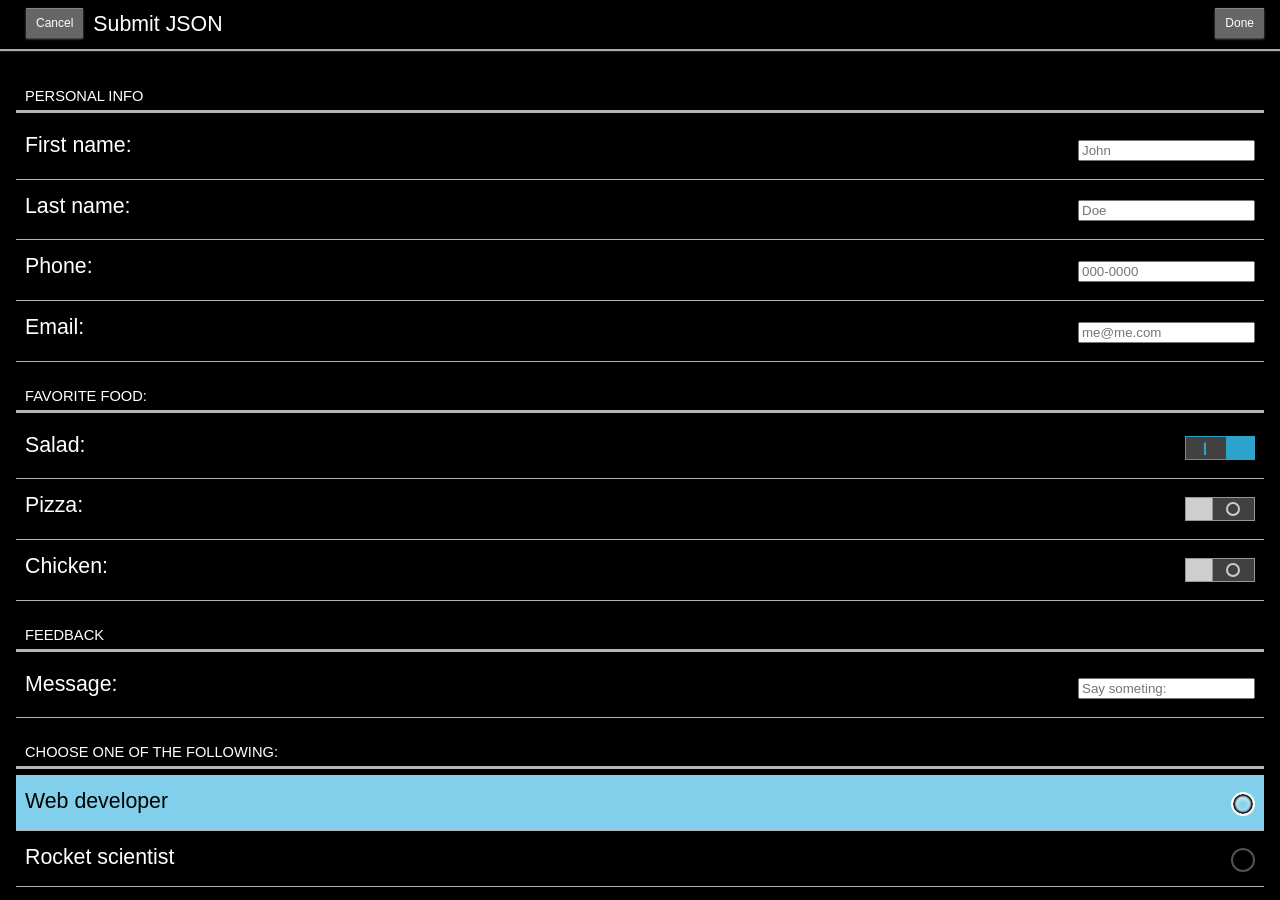
<file: resources/android.html>
<!DOCTYPE html>
<html lang='en'>
<head>
  <meta charset='utf-8'>
  <meta name='viewport' content='initial-scale=1.0, maximum-scale=1.0, user-scalable=no'>
  <meta name='apple-mobile-web-app-capable' content='yes'>
  <meta name='msapplication-tap-highlight' content='no'>
  <title>Form To JSON Submission</title>
  <link rel='stylesheet' href='chui/chui.android-3.0.css'>
  <script src='chui/chocolatechip-3.0.js'></script>
  <script src='chui/chui-3.0.js'></script>
   <style>

      form li > label {
        display: block;
        -webkit-box-sizing: border-box;
        width: 110px !important;
        text-align: right;
        font-weight: bold;
        padding-right: 10px;
        font-size: 14px;
        line-height: 22px;
        color: #586B96;
      }
    form li > h3 {
      width: auto;
    }
      form li > label > span.warning {
        color: red;
      }
      form button[type=submit] {
        display: none;
      }

   </style>
   <script>
      function submitForm() {
         var formData = $.form2JSON('#userForm');
         var data = JSON.stringify(formData);
          window.location = 'form-target.html?' + data;
      }
      $(function() {
        $('.button.done').on('click', function() {
            $('#userForm')[0].submit();
        });
        $('#selectList').UISelectList({ selected: 0, name:'user.job' });     
      });
   </script>
</head>
<body>
  <nav>
    <a class='button cancel'>Cancel</a>
    <h1>Submit JSON</h1>
    <a class='button done'>Done</a>
  </nav>
  <article class='current'>
    <section>
      <form id='userForm' action='javascript:submitForm()'>
        <h2>Personal Info</h2>
        <ul class='list'>
          <li class='comp'>
            <div>
              <h3>First name:</h3>
            </div>
            <aside>
              <input type='text' name='user.name.first' placeholder='John'>
             </aside>
           </li>
           <li class='comp'>
            <div>
                <h3>Last name:</h3>
            </div>
            <aside>
              <input type='text' name='user.name.last' placeholder='Doe'>
            </aside>
           </li>
           <li class='comp'>
            <div>
              <h3>Phone:</h3>
            </div>
            <aside>
              <input type='text' name='user.phone' placeholder='000-0000'>
            </aside>
           </li>
           <li class='comp'>
            <div>
              <h3>Email:</h3>
            </div>
            <aside>
              <input type='text' name='user.email' placeholder='me@me.com'>
            </aside>
           </li>
        </ul>
        <h2>Favorite Food:</h2>
        <ul class='list'>
          <li class='comp'>
            <div>
              <h3>Salad:</h3>
            </div>
            <aside>
              <span class='switch on' id='sleepSwitch'>
                <input type='checkbox' name='user.favoriteFood[]' value='salad'>
              </span>
            </aside>
          </li>
          <li class='comp'>
            <div>
              <h3>Pizza:</h3>
            </div>
            <aside>
              <span class='switch' id='vacationSwitch'>
                <input type='checkbox' name='user.favoriteFood[]' value='pizza'>
              </span>
            </aside>
          </li>
          <li class='comp'>
            <div>
              <h3>Chicken:</h3>
            </div>
            <aside>
              <span class='switch' id='breakfastSwtich'>
                <input type='checkbox' name='user.favoriteFood[]' value='chicken'>
              </span>
            </aside>
          </li>
        </ul>
        <h2>Feedback</h2>
        <ul class='list'>
          <li class='comp'>
            <div>
              <h3>Message:</h3>
            </div>
            <aside>
                <input type='text' name='user.message' placeholder='Say someting:'>
            </aside>
          </li>
        </ul>
        <h2>Choose one of the following:</h2>
        <ul class='list' id='selectList'> 
          <li>
            <h3>Web developer</h3> 
            <input type='radio' name='user.job' value='Web developer'>
          </li>
          <li>
            <h3>Rocket scientist</h3> 
            <input type='radio' name='user.job' value='Rocket scientist'>
          </li>
          <li>
            <h3>Cook</h3> 
            <input type='radio' name='user.job' value='Cook'>
          </li>
          <li>
            <h3>Banker</h3> 
            <input type='radio' name='user.job' value='Banker'>
          </li>
          <li>
            <h3>Janitor</h3> 
            <input type='radio' name='user.job' value='Janitor'>
          </li>
        </ul>
      </form>
    </section>
  </article>
</body>
</html>
</file>
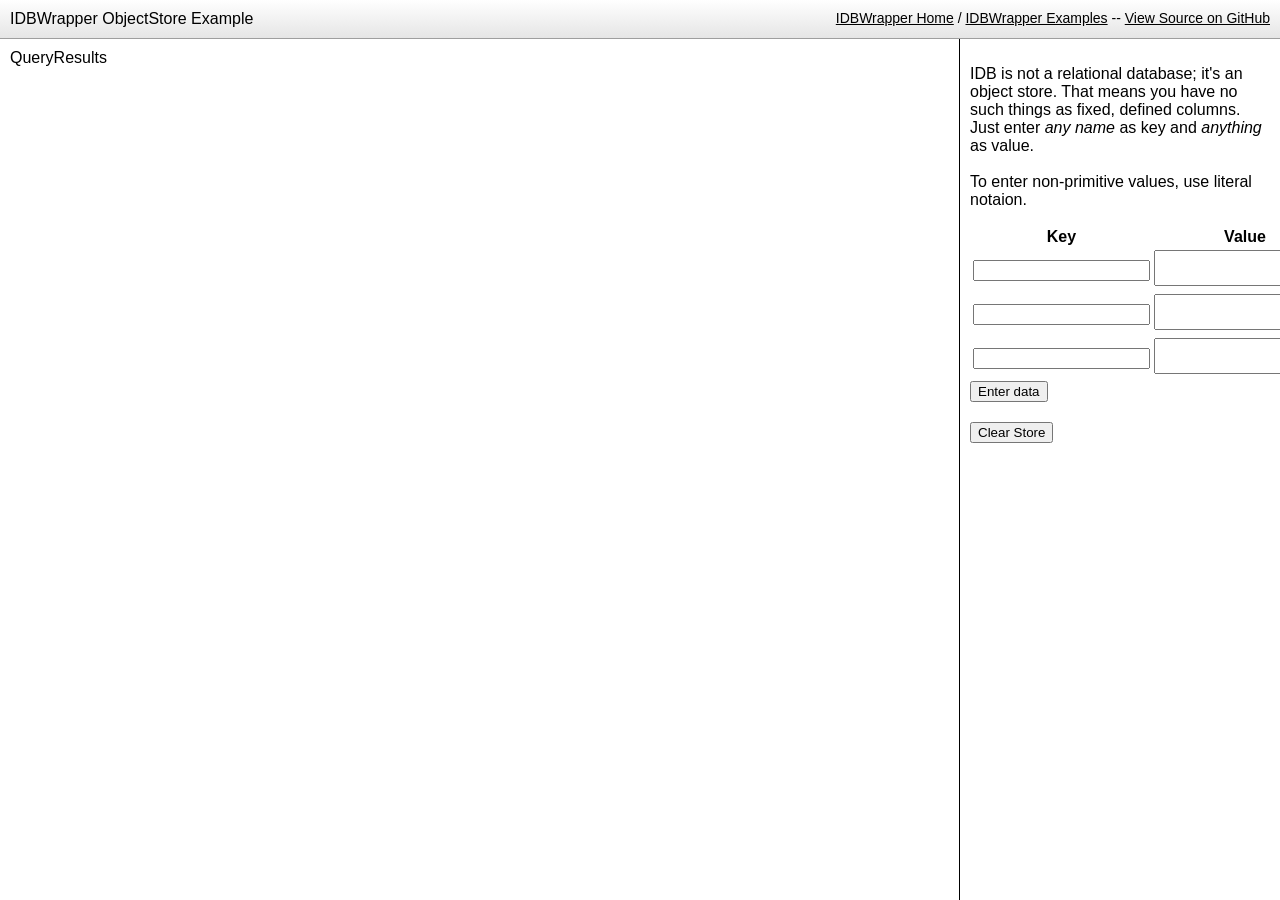
<file: resources/test.html>
<!DOCTYPE html>
<html>
<head>
  <meta charset="utf-8">
  <title>IDBWrapper ObjectStore Example</title>
  <link rel="stylesheet" type="text/css" href="css/style.css">
  <!-- // <script type="text/javascript" src="js/require.js"></script> -->
</head>
<body class="vbox">
<div id="head">IDBWrapper ObjectStore Example
  <span class="sourceLink">
    <a href="../../">IDBWrapper Home</a> /
    <a href="../">IDBWrapper Examples</a>
    -- <a href="https://github.com/jensarps/IDBWrapper/tree/master/example/objectstore" target="_blank">View Source on GitHub</a>
  </span>
</div>
<div class="hbox flex">
  <div class="vbox flex container" id="results-container">
    QueryResults
  </div>
  <div class="vbox container" id="interaction-container">
    <div id="query" class="vbox"></div>
    <div id="input" class="vbox">
      <p>
        IDB is not a relational database; it's an object store. That means you
        have
        no such things as fixed, defined columns.<br/>
        Just enter <em>any name</em> as key and <em>anything</em> as value.<br/>
        <br/>
        To enter non-primitive values, use literal notaion.
      </p>
      <table>
        <thead>
        <tr>
          <th>Key</th>
          <th>Value</th>
        </tr>
        </thead>
        <tbody>
        <tr>
          <td><input id="prop_1"/></td>
          <td><textarea id="value_1"></textarea></td>
        </tr>
        <tr>
          <td><input id="prop_2"/></td>
          <td><textarea id="value_2"></textarea></td>
        </tr>
        <tr>
          <td><input id="prop_3"/></td>
          <td><textarea id="value_3"></textarea></td>
        </tr>
        </tbody>
      </table>
      <button id="submit">Enter data</button>
    </div>
    <div id="clear" class="">
      <button onclick="app.clear()">Clear Store</button>
    </div>
  </div>
</div>

<script type="text/javascript" src="js/idbstore.min.js"></script>
<script type="text/javascript" src="js/app.js"></script>
</body>
</html>
</file>
<file: resources/chui/chui.android-3.0.css>
/*
    pO\		
   6  /\
     /OO\
    /OOOO\
  /OOOOOOOO\
 ((OOOOOOOO))
  \:~=++=~:/    
 
ChocolateChip-UI
ChUI.android.css
Copyright 2013 Sourcebits www.sourcebits.com
License: BSD
Version: 3.0
*/

html, body {
	padding: 0;
	margin: 0;
	position: absolute;
	top: 0; right: 0;
	bottom: 0; left: 0;
	overflow: hidden;
	font: normal 14px/18px Roboto, SegoeWP, Helvetica, Sans-serif;
	-webkit-font-smoothing: subpixel-antialiased;
}
body {
	/* Change background color for your app: */
	background-color: #f2f0f0;
	font: normal 10pt/13pt Roboto, SegoeWP, HelveticaNeue, Sans-serif;
	-webkit-user-select: none;
	-webkit-tap-highlight-color: transparent;
}
/* ==============================
   Article (view) styles         
   ============================== */
article {
	position: absolute;
	top: 52px; right: 0;
	bottom: 0; left: 0;
	-webkit-transition: all .15s ease-out;
	overflow-x: hidden;
	overflow-y: auto;
	-webkit-overflow-scrolling: touch;
	/* New syntax */
	display: -webkit-flex;
	-wekbit-flex-direction: column;
	-webkit-justify-content: center;
	-webkit-align-item: start;
	/* Old syntax */
	display: -webkit-box;
	-wekbit-box-align: center;
	-webkit-box-pack: start;
	-webkit-box-orient: vertical;
}
/* ==============================
   Article navigation states     
   ============================== */
.current {
	-webkit-transform: translate3d(0,0,0);
	visibility: visible;
}
.next {
	-webkit-transform: translate3d(105%,0,0);
	visibility: hidden;
}
.previous {
	-webkit-transform: translate3d(-100%,0,0);
	visibility: hidden;
}
/* ==============================
   Slide Out
   ============================== */
.slide-out {
	position: absolute;
	top: 52px;
	left: 0;
	bottom: 0;
	background-color: #f2f0f0;
	z-index: 111111111;
	width: 100%;
	visibility: hidden;
	-webkit-transform: translate3d(-100%,0,0);
	-webkit-transition: all .25s ease-out;
	overflow-x: hidden;
	overflow-y: auto;
	-webkit-overflow-scrolling: touch;
	display: -webkit-box;
	-wekbit-box-align: center;
	-webkit-box-pack: start;
	-webkit-box-orient: vertical;
	/* New syntax */
	display: -webkit-flex;
	-wekbit-flex-direction: column;
	-webkit-justify-content: center;
	-webkit-align-item: start;
}
.slide-out > section {
	-webkit-box-flex: 1;
	-webkit-flex: 1;
	padding-bottom: 100px;
	overflow-x: hidden;
	overflow-y: auto;
}
.slide-out.open {
	visibility: visible;
	-webkit-transform: translate3d(0,0,0);
}
.button.slide-out-button {
	position: absolute;
	z-index: 1111111;
	top: 5px;
	left: 15px;
	height: 35px;
	width: 35px;
	box-sizing: border-box;
	padding: 0;
}
.button.slide-out-button::before {
	content: '';
	display: block;
	height: 35px;
	width: 35px;
	background-color: #000;
	-webkit-mask-position: 50% 50%;
	-webkit-mask-size: 90% 90%;
	-webkit-mask-repeat: no-repeat;
	-webkit-mask-image: url('data:image/svg+xml;utf8,<svg version="1.1" id="Layer_1" xmlns="http://www.w3.org/2000/svg" xmlns:xlink="http://www.w3.org/1999/xlink" x="0px" y="0px"  width="100px" height="100px" viewBox="0 0 100 100" enable-background="new 0 0 100 100" xml:space="preserve"><rect x="25.833" y="20" width="64.167" height="7.666"/><rect x="25.833" y="46.136" width="64.167" height="7.667"/><rect x="25.833" y="72.271" width="64.167" height="7.666"/><rect x="9.833" y="20" width="7.667" height="7.666"/><rect x="9.833" y="46" width="7.667" height="7.666"/><rect x="9.833" y="72.271" width="7.667" height="7.666"/></svg>');
}
body.slide-out-app > article,
body.slide-out-app > nav:not(:first-of-type) {
	display: none !important;
}
body.slide-out-app > article.show,
body.slide-out-app > nav.show  {
	display: block !important;
	z-index: 100;
}
/* ==============================
   Scrollers
   ============================== */
.scroller-vertical,
.scroller-horizontal {
	-webkit-box-flex: 1;
	-webkit-flex: 1;
	padding-bottom: 100px;
	overflow-x: hidden;
	overflow-y: auto;
	-webkit-overflow-scrolling: touch;
}
.scroller-horizontal {
	overflow-y: hidden;
	overflow-x: auto;
}
article > section,
.scroller-vertical {
	padding-top: 10px;
}
/* ==============================
   Horizontal Panels
   ============================== */
.vertical, li.comp > aside.vertical {
	display: -webkit-flex;
	-wekbit-flex-direction: column;
	-webkit-justify-content: start;
	-webkit-align-item: start;
	/* Old syntax */
	display: -webkit-box;
	-webkit-box-orient: vertical;
	-webkit-box-pack: start;
	-webkit-box-align: start;
}

.horizontal {
	display: -webkit-flex;
	-wekbit-flex-direction: row;
	-webkit-box-orient: horizontal;
	-webkit-justify-content: start;
	/* Old syntax */
	display: -webkit-box;
	-webkit-align-item: start;
	-webkit-box-pack: start;
	-webkit-box-align: start;
}
.horizontal.centered {
	-webkit-justify-content: center;
	-webkit-align-item: center;
	-webkit-box-pack: center;
	-webkit-box-align: center
}
/* ==============================
   Nav bars                      
   ============================== */
#global-nav {
	background-color: #dddddd;
	overflow: hidden;
	border-bottom: solid 1px #acacac;
	box-shadow: 0 1px 1px #acacac;
}
nav {
	height: 50px;
	box-sizing: border-box;
	/* old flex box */
	display: -webkit-box;
	-webkit-box-orient: horizontal;
	-webkit-box-align: center;
	-webkit-box-pack: start;
	/* new flex box */
	display: -webkit-flexbox;
	display: -webkit-flex;
	-wekbit-flex-direction: row;
	-webkit-justify-content: start;
	-webkit-align-item: center;
	text-align: center;
	position: absolute;
	top: 0;
	left: 0;
	right: 0;
	-webkit-transition: opacity .5s ease-in;
	padding: 0 16px;
	vertical-align: middle;
}
nav > h1 {
	text-align: left;
	display: inline-block;
	margin: 0;
	-webkit-box-flex: 1;
	font: normal 16pt/36pt Roboto, SegoeWP, HelveticaNeue, Sans-serif;
	position: relative;
	z-index: -1;
	white-space: nowrap;
	overflow: hidden;
	text-overflow: ellipsis;
}
nav > a.button {
	position: relative;
	top: 8px;
}
nav > h1 + a.button {
	margin: 0;
	position: absolute;
	right: 16px;
	top: 8px !important;
}

.isNativeAndroidBrowser nav > a.button:first-of-type {
	top: -4px;
}

/* ==============================
   Toolbar Styles
   ============================== */
.toolbar {
	height: 50px;
	box-sizing: border-box;
	/* new flex box */
	display: -webkit-flexbox;
	display: -webkit-flex;
	-wekbit-flex-direction: row;
	-webkit-justify-content: start;
	-webkit-align-item: center;
	/* old flex box */
	display: -webkit-box;
	-webkit-box-orient: horizontal;
	-webkit-box-align: center;
	-webkit-box-pack: start;
	text-align: center;
	position: absolute;
	bottom: 0;
	left: 0;
	right: 0;
	width: 100%;
	padding: 0 16px;
	vertical-align: middle;
	background-color: #dddddd;
	overflow: hidden;
	border-top: solid 1px #acacac;
	box-shadow: 0 -1px 1px #acacac;
}

/* ==============================
   Lists                         
   ============================== */
.list {
	list-style: none;
	margin: 16px 16px 0;
	padding: 0;
	background-color: #f2f0f0;
}
.list > li {
	padding: 13px 9px 13px 9px;
	-webkit-transition: all .3s ease-out;
	position: relative;
	background-color: #f2f0f0;
	font-size: 12pt;
	border-bottom: solid 1px #b6b6b6;
}
.list > li + li {

}
.list > li.show-detail::after {
	content: 'i';
	display: block;
	height: 20px;
	width: 22px;
	border-radius: 20px;
	border: solid 1px #007aff;
	color: #007aff;
	font: bold 14px/0 Roboto, SegoeWP, HelveticaNeue, Sans-serif;
	-webkit-box-sizing: border-box;
	box-sizing: border-box;
	padding: 10px 8px;
	position: absolute;
	top: 10px;
	right: 16px;
}
h2 + .list {
	margin-top: 0;
	border-top: none;
}
/* ==============================
   List Footer
   ============================== */
.list ~ p {
	margin: 10px 16px 0;
}
.list ~ p + p {
margin-top: 5pt;
}
.list > li[data-goto]:hover, 
.list > li[data-goto].touched,
li[data-show-article]:hover,
li[data-show-article].touched,
.list.select > li:hover,
.list.select > li.touched,
.list.select > li.selected {
	cursor: pointer;
	background-color: #81cfeb;
}
/* ==============================
   list title & subtitle         
   ============================== */
.list > li > h3, 
.list > li > h4 {
	width: 80%;
	font-weight: 200;
	margin: 0;
}
.list > li h3 {
	font-size: 16pt;
	line-height: 20pt;
	margin-bottom: 2px;
}
.list > li h4 {
	line-height: 14pt;
	color: #707070;
}
.list > li > h4, 
.list > li > div > h4,
.list > li > p,
.list > li > div > p {
	font-size: 12pt;
	margin: 0;
}
.list > li > p,
.list > li > div > p {
	font-size: 10pt;
}
.list > li p + p {
	margin-top: 6px;
}
.list + .button.action {
	margin-top: 40px;
}
/* ==============================
   List detail                   
   ============================== */
.list > li > p {
	margin: 6px 0px;
	font-size: 10pt;
	color: #9d9d9d;
}
/* List title */
section h2 {
	font: normal 11pt/12pt Roboto, SegoeWP, HelveticaNeue, Sans-serif;
	color: #4d4d4d;
	margin: 26px 16px 6px 16px;
	padding-left: 9px;
	text-transform: uppercase;
	white-space: nowrap;
	overflow: hidden;
	text-overflow: ellipsis;
	border-bottom: solid 3px #b6b6b6;
	padding-bottom: 6px;
}
/* Display header as is */
section h2.normal-case {
	text-transform: none;
}
/* Allow header to wrap */
section h2.wrap {
	white-space: normal;
}
/* ==============================
   comp List Items               
   ============================== */
li.comp {
	display: -webkit-box;
	-webkit-box-orient: horizontal;
	-webkit-box-align: stretch;
	padding-bottom: 0;
}
li.comp > div {
	-webkit-box-flex: 1;
	padding: 0 0 10px 0;
}
li.comp > div > h3,
li.comp > div > h4 {
	white-space: nowrap;
	overflow: hidden;
	text-overflow: ellipsis;
	font-family: Roboto, SegoeWP, HelveticaNeue, Sans-serif;
	font-weight: 200;
}
li.comp.wrap > div > h3,
li.comp.wrap > div > h4 {
	white-space: wrap;
	overflow: visible;
}
.list > li.comp > div > h3 {
	line-height: 20pt;
	margin: 0 0 10px 0;
}
li.comp > div > h4 {
	margin: 0;
}
.list > li > aside > h4 {
	margin: 0;
	font-weight: normal;
	color: #666;
}
li.comp > aside {
	display: -webkit-box;
	-webkit-box-pack: center;
	-webkit-box-align: center;
	padding: 0 0 10px 0;
}
li.comp > aside:first-child {
	-webkit-box-align: start;
}
li.comp > aside > label, li.comp > aside > span {
	display: inline-block;
	margin-left: 6px;
}
li.comp > aside > .nav {
	display: none;
}
li.comp > aside > .nav::after {
	display: none;
}
li.comp > aside > .show-detail::after {
	content: 'i';
	display: block;
	height: 20px;
	width: 22px;
	border-radius: 20px;
	border: solid 1px #007aff;
	color: #007aff;
	/*box-shadow: 0 0 1px #007aff, inset 0 0 1px #007aff; */
	font: bold 14px/0 Roboto, Times, serif;
	-webkit-box-sizing: border-box;
	box-sizing: border-box;
	padding: 10px 8px;
	float: right;
	margin: -20px 0 0 0;
}
li.comp > aside:first-child {
	margin-right: 10px;
}
li.comp > aside:last-child {
	padding: 0 16px 10px 10px;
}
li.comp > div + aside {
	margin-right: -16px;
}
li.comp:last-of-type > aside:last-child {
	border: none;
}
aside > span.counter, aside > span.date-time {
	font-weight: normal;
	color: #666;
	font-size: 12pt;
}
p {
	color: #707070;
}
@media only screen and (max-device-width : 320px) and (orientation : portrait) {
	li.comp > aside > h4 {
		max-width: 100px;
		white-space: nowrap;
		overflow: hidden;
		text-overflow: ellipsis;
	}
}
/* ==============================
  Switched List Items            
   ============================== */
li.switched {
	display: -webkit-box;
	-webkit-box-orient: horizontal;
	-webkit-box-direction: reverse;
}
li.switched h3 {
	width: auto;
	font-size: 13pt;
	line-height: 24pt;
	color: #33b5e5;
	white-space: nowrap;
	overflow: hidden;
	text-overflow: ellipsis;
}
li.switched h4 {
	width: 48%;
	text-align: right;
	margin-right: 10px;
	font-size: 14pt;
	line-height: 24pt;
	white-space: nowrap;
	overflow: hidden;
	text-overflow: ellipsis;
    max-width: 50%;
}


/* ============================== 
   Select List
   ============================== */
.list.select li > input {
	display: none;
}
.list.select li.selected,
.list.select li:hover,
.list.select li.touched {
	background-color: #81cfeb;
}
.list.select li.selected *,
.list.select li:hover *,
.list.select li.touched * {
	color: #000;
}
.list.select li::after {
	content: '';
	display: block;
	float: right;
	margin-top: -25px;
	height: 20px;
	width: 20px;
	-webkit-transition: all 0.125s  ease-in-out;
	opacity: 1;
	border: solid 2px #525252;
	border-radius: 15px;
}
.list.select li:hover::after,
.list.select li.selected::after {
	-webkit-transition: all 0.125s  ease-in-out;
	opacity: 1;
	border-color: #fff;
	box-shadow: inset 0 0 2px 2px #000, inset 0 2px 3px 3px hsl(196,77%,89%), inset 0 0 8px 
}


/* ============================== 
   Deletable Lists
   ============================== */
.deletion-indicator {
	display: -webkit-box;
	-webkit-box-sizing: border-box;
	box-sizing: border-box;
	padding: 2px 5px 13px 1px;
	height: 24px;
	width: 24px;
	border: solid 2px #525252;
	position: absolute;
	top: 14px;
	left: -40px;
	-webkit-transition: all .25s ease-out;
	cursor: pointer;
}
.isDesktopChrome .deletion-indicator:hover,
li.selected > .deletion-indicator {
    box-shadow: 0 0 6px 2px #2da2cd !important;
    color: #2da2cd !important;
}
li.selected > .deletion-indicator::before {
	content: '\2713' !important;
	color: #2da2cd !important;
	display: block !important;
	margin: -5px 0 0 -8px !important;
	font-size: 24pt;
}

.isDesktopChrome li.selected > .deletion-indicator::before {
	margin: -3px 0 0 0px !important;
}
.list.showIndicators .deletion-indicator {
	margin-left: 40px;
}

.list.showIndicators li {
	padding-left: 32px;
}
.button.delete {
	float: right;
	text-align: center;
	-webkit-box-sizing: border-box;
	width: 100px;
	position: absolute;
	right: 0;
	top: 0;
	display: -webkit-box;
	-webkit-box-align: center;
	-webkit-box-pack: center;
	-webkit-transition: all .25s ease-out;
	-webkit-transform: translate3d(140px,0,0);
	cursor: pointer;
	font-weight: 200;
	margin-right: 0 !important;
}
li.selected > .button.delete {
	-webkit-transform: translate3d(0,0,0)
}
/* ==============================
   Buttons                       
   ============================== */
a.button {
	box-shadow: none; 
	border: none;
	border-top: solid 1px #e2e2e2;
	background-color: #cbcbcb;
   color: #000;
	display: inline-block;
	padding: 2px 10px;
	font-size: 12px;
	height: 30px;
	-webkit-box-sizing: border-box;
	box-sizing: border-box;
	-webkit-tap-highlight-color: transparent;
	-webkit-user-select: none;
	margin: 0px 10px;
	position: relative;
   cursor: pointer;
   text-align: center;
   text-decoration: none;
   box-shadow: 0 1px 2px #666;
   padding: 6px 10px;
}
a.button.no-border {
	border: none !important;
}
a.button.back,
a.button.backTo {
	text-align: left;
	padding: 0 0 0 20px;
	margin: 3px 5px 0 0;
	line-height: 28px;
	color: #007aff;
	font-size: 0;
	border: none;
	background: none !important;
	top: 7px;
	box-shadow: none;
}
.isChrome a.button.back,
.isChrome a.button.backTo {
	top: 6px;
}
a.button.back::before,
a.button.backTo::before {
	content: '';
	display: block;
	height: 10px;
	width: 10px;
	border-top: solid 2.5px #000;
	border-left: solid 2.5px #000;
	-webkit-transform: rotate(-45deg) skew(-10deg, -10deg);
	position: absolute;
	left: 6px;
	top: 8px;
	-webkit-transition: all .25s ease-out;
	transition: all .25s ease-out;
}
body.isNativeAndroidBrowser a.button.back::before {
	top: 0;
	bottom: 8px;
}
.button:hover,
.button.show-popover:hover {
	cursor: pointer;
	background-color: #4bbde7 !important;
	border-color: #4bbde7;
	color: #000;
	box-shadow: 0 0 3px 3px #a5d9ed;
}
.button.back:hover,
.button.backTo:hover {
	border: none;
	box-shadow: none;
	background-color: #4bbde7;
}
.button.back:hover::before,
.button.backTo:hover::before {
	border-color: #fff;
}

/* ==============================
   Switch
   ============================== */
.switch {
	display: inline-block;
	height:  24px;
	width: 70px;
	border: 1px solid #979797;
	background-color: #414141;
   display: -webkit-box;
   -webkit-box-orient: horizontal;
   -webkit-box-pack:justify;
   -webkit-box-sizing: border-box;
	box-sizing: border-box;
   -webkit-tap-highlight-color: transparent;
   overflow: hidden;
   cursor: pointer;
   -webkit-user-select: none;
	-webkit-animation-duration: .65s;
	-webkit-animation-timing-function: ease-in-out;
	-webkit-animation-fill-mode: forwards;
	-webkit-animation-name: switchAnimationOff;
}
.switch:hover,
.switch.touched {
	box-shadow: 0 0 2px 2px hsl(196,64%,49%);
}
.switch.on {
   border-color: hsl(196,64%,49%);
}
.switch > em {
	display: block;
	position: relative;
	z-index: 30;
	top: -1px;
	border: solid 1px #919191;
	width: 26px;
	height: 22px;
	background-color: #cecece;
	pointer-events: none;
   -webkit-transform: translate3d(-1px,0,0);
	-webkit-transition: all .15s ease-in-out;
	transition: all .15s ease-in-out;
}
.switch.on > em {
	-webkit-transform: translate3d(40px,0,0);
	background-color: hsl(196,64%,49%);
	border: solid 1px hsl(196,64%,49%);
}
.switch > input {
	display: none;
}
.switch.on {
	border-color: hsl(196,64%,49%);
}
.switch > em:before {
	content: '';
   display: block;
	height: 12px;
	width: 2px;
	background: none;
	background-color: hsl(196,64%,49%);
	box-shadow: 0px -1px 1px #666;
	border: none;
	position: absolute;
	top: 6px;
	left: -23px;
}
.switch > em:after {
	content: '';
	display: block;
	height: 10px;
	width: 10px;
	border-radius: 10px;
	border: solid 2px #ccc;
	position: absolute;
	right: -28px;
	top: 4px;
}

/* ==============================
   Segmented Control
   ============================== */
.segmented {
	display: -webkit-inline-box;
	-webkit-box-orient: horizontal;
	display: -webkit-inline-flex;
	-wekbit-flex-direction: row;
	-webkit-box-pack:center;
   -webkit-justify-content: center;
	box-sizing: border-box;
	margin: 0px 10px;
	display: -webkit-inline-box;
	-webkit-box-flex: 1;
}
.segmented > .button {
    display: -webkit-box;
    -webkit-box-orient: vertical !important;
    -webkit-flex-direction: column;
    -webkit-box-align: center;
    -webkit-flex-align: center;
    -webkit-box-pack: center;
   -webkit-justify-content: center;
    /*-webkit-box-flex: 1;
    -webkit-flex: 1;*/
    border: solid 1px #828283;
    text-align: center !important;
    border-bottom: none;
    border-left: none;
    box-shadow: none;
    font-size: 13px;
    -webkit-box-sizing: border-box;
	 box-sizing: border-box;
    height: 30px;
    cursor: pointer;
    margin: 0px !important;
    padding: 0px 10px;
}
.segmented > .button:first-of-type {
	border-left: solid 1px #828283;
}
.segmented > .button:hover,
.segmented > .button.selected {
	color: #fff;
	background-color: #007aff;
	opacity: 1 !important;
	box-shadow: none;
}
div.horizontal.centered > .segmented {
	display: -webkit-box;
	display: -webkit-flex;
	margin: 10px 16px;
	width: 100%;
}
.segmented.align-flush {
	position: absolute;
	right: 15px;
	top: 4px;
}


/* ==============================
   Segmented Paging Control
   ============================== */
.segmented.paging > .button {
    display: -webkit-box;
    -webkit-box-align: center;
    -webkit-flex-align: center;
	border: none;
	background-color: #cbcbcb;
	font-size: 20pt;
	color: #000;
	padding: 0;
	width: 40px;
	height: 40px;
	display: block;
	border: solid 1px #828283;
	box-shadow: none;
	position: relative;
	box-sizing: border-box;
	box-shadow: none;
}
.segmented.paging > .button:hover,
.segmented.paging > .button.selected,
.segmented.paging > .button.touched {
	color: #007aff;
	border-color: #007aff;
	background-color: #b0b0b0;
	opacity: 1;
}
.segmented.paging > .button::before {
	display: block;
	-webkit-box-flex: 1;
	font-size: 50pt;
	text-align: center;
	margin-top: 6px;
}
.segmented.paging.horizontal > .button:first-of-type::before {
	content: '‹';
}
.segmented.paging.horizontal > .button:last-of-type::before {
	content: '›';
}
.segmented.paging.vertical > .button:first-of-type::before {
	content: '‹';
	-webkit-transform: rotate(90deg);
	margin-top: 10px !important;
	margin-left: 8px !important;
}
.segmented.paging.vertical > .button:last-of-type::before {
	content: '›';	content: '›';
	-webkit-transform: rotate(90deg);
	margin-top: 10px !important;
	margin-left: 8px !important;
}

article.paging > section {
	position: absolute;
	width: 100%;
	left: 0;
	right: 0;
	bottom: 0;
	top: 0;
	opacity: 1;
	padding: 0 0 100px 0 !important;
	-webkit-transition: all .15s ease-out;
}
article.paging.horizontal > section.previous {
	-webkit-transform: translate3d(-100%,0,0);
}
article.paging.horizontal > section.current {
	-webkit-transform: translate3d(0,0,0);
}
article.paging.horizontal > section.next {
	-webkit-transform: translate3d(100%,0,0);
}
article.paging.vertical > section.previous {
	-webkit-transform: translate3d(0,-100%,0);
}
article.paging.vertical > section.current {
	-webkit-transform: translate3d(0,0,0);
}
article.paging.vertical > section.next {
	-webkit-transform: translate3d(0,100%,0);
}

/* ==============================
   Range Control
   ============================== */
input[type="range"] {
	-webkit-appearance: none !important;  
	outline: none;
	display: block;
	margin-top: 20px;
	margin-bottom: 20px;
	height: 2px;
	width: auto;
	border-radius: 2px;
	background: #525252;
	padding: 0;
}
input[type="range"]::-webkit-slider-thumb {
	-webkit-appearance: none;
	display: block;
	width: 30px;
	height: 30px;
	border-radius: 20px;   
	margin: 0;
	background-color: transparent;
	background-image: 
		-webkit-radial-gradient(rgb(45,162,205) 4px, rgba(45,162,205,.8) 4px);
	border: solid 1px rgb(45,162,205);
}
input[type="range"]:focus::-webkit-slider-thumb, input[type="range"]::-webkit-slider-thumb:hover {
	background-image:
	-webkit-radial-gradient(rgb(45,162,205) 4px, rgba(45,162,205,.5) 4px);
}


/* ==============================
   Stepper Control
   ============================== */ 
.stepper {
	display: -webkit-inline-box;
	-webkit-box-orient: horizontal;
	-webkit-box-pack: center;
	-webkit-box-align: start;
	padding: 1px;
}
stepper > input {
	margin: 0;
	display: none;
}
.stepper > label {
	display: block;
	-webkit-box-sizing: border-box;
	border: solid 1px #cbcbcb;;
	width: 40px;
	height: 30px;
	font: bold 16px/30px Helvetica;
	text-align: center;
	background-color: #fff;
}
.stepper > .button {
	display: inline-box;
	text-align: center;
	font-weight: bold;
	font-size: 20pt;
	cursor: pointer !important;
	margin: 0;
	box-shadow: none;
}
.stepper > .button:hover {
	color: #fff;
}
.stepper > .button:first-of-type {
	border-right: none;
}
.stepper > .button:last-of-type {
	border-left: none;
}
.stepper > input {
	display: none;
}

/* ==============================
   Busy Control
   ============================== */ 
@-webkit-keyframes activityIndicatorAnimLeft {
	0% { -webkit-transform:  rotate(0deg); }
	100% { -webkit-transform:  rotate(360deg); }
}	

@-webkit-keyframes activityIndicatorAnimRight {
	0% { -webkit-transform:  rotate(0deg); }
	100% { -webkit-transform:  rotate(-360deg); }
}
@-webkit-keyframes activityIndicatorAnimLeft {
	0% { -webkit-transform:  rotate(0deg); }
	100% { -webkit-transform:  rotate(360deg); }
}	

@-webkit-keyframes activityIndicatorAnimRight {
	0% { -webkit-transform:  rotate(0deg); }
	100% { -webkit-transform:  rotate(-360deg); }
}
.busy {
	position: relative;
	display: block;
	margin-left: auto;
	margin-right: auto;
	height: 20px;
	width: 20px;
	bbbackground:  no-repeat center center;
	background-size: 100% 100%;
}
.busy > div:first-child, .busy > div + div {
	height: 100%;
	width: 100%;
	position: absolute;
	top: 0;
	left: 0;
	background-size: 100%;
	background-repeat:no-repeat;
	background-position:center;
	
}
.busy > div:first-child {
	background-image: url("data:image/svg+xml;utf8,<svg xmlns:svg='http://www.w3.org/2000/svg' xmlns='http://www.w3.org/2000/svg' version='1.1'  x='0px' y='0px' width='400px' height='400px' viewBox='0 0 400 400' enable-background='new 0 0 400 400' xml:space='preserve'><g id='left'><linearGradient id='SVGID_1_' gradientUnits='userSpaceOnUse' x1='15' y1='-68' x2='383' y2='-68' gradientTransform='matrix(-1 0 0 -1 398 224)'><stop  offset='0' style='stop-color:#1D1D1B'/><stop  offset='1' style='stop-color:#FFFFFF'/> 	</linearGradient><path fill='url(#SVGID_1_)' d='M199,384C97.542,384,15,301.458,15,200h20c0,90.43,73.57,164,164,164s164-73.57,164-164h20 		C383,301.458,300.458,384,199,384z'/> </g></svg>");
	-webkit-animation: activityIndicatorAnimLeft 2s infinite linear;
}
.busy > div + div {
	background-image: url("data:image/svg+xml;utf8,<svg xmlns:svg='http://www.w3.org/2000/svg' xmlns='http://www.w3.org/2000/svg' version='1.1'   x='0px' y='0px' width='400px' height='400px' viewBox='0 0 400 400' enable-background='new 0 0 400 400' xml:space='preserve'><g id='right'><linearGradient id='SVGID_2_' gradientUnits='userSpaceOnUse' x1='15' y1='108' x2='383' y2='108' gradientTransform='matrix(-1 0 0 1 398 0)'><stop offset='0' style='stop-color:#1D1D1B'/><stop offset='1' style='stop-color:#FFFFFF'/> 	</linearGradient><path fill='url(#SVGID_2_)' d='M383,200h-20c0-90.43-73.57-164-164-164S35,109.57,35,200H15C15,98.542,97.542,16,199,16 		S383,98.542,383,200z'/> </g></svg>");
	-webkit-animation: activityIndicatorAnimRight 5.5s infinite linear;
}
.busy.align-flush {
	position: absolute;
	right: 15px;
}

/* ==============================
   Popup Control
   ============================== */
.popup {
	display: block;
	-webkit-box-sizeing: border-box;
	width: 320px;
	padding: 0px;
	background-color: #e3e3e3;
	position: absolute;
	z-index: 10000;
	margin-left: auto;
	margin-right: auto;
	box-shadow: 0 0 6px 4px #85d3f0;
}
.popup.closed {
	-webkit-transform: scale(.4);
}
.popup.opened {
	display: block;
	opacity: 1;
	-webkit-transform: scale(1.1);
	-webkit-transition: all 0.5s  ease-in-out;
}
.popup > .panel {
	display: -webkit-box;
	-webkit-box-orient: vertical;
	-webkit-box-pack: center;
	-webkit-box-align: center;
}
.popup header,
.popup footer {
	display: -webkit-box;
	-webkit-box-align: stretch;
	-webkit-box-pack: justify;
}
.popup header > h1 {
	position: static;
	text-align: center;
	margin: 0 15px;
	line-height: 32pt;
	font-weight: bold;
}
.popup > .panel > p {
	padding: 0 15px;
	text-align: center;
}
.popup > .panel .button {
	border-top: solid 1px #b5b5b5;
}
.popup footer {
	width: 320px;
	padding: 0;
	border-solid 1px red;
}
.popup footer > .button {
	display: block !important;
	-webkit-box-flex: 1 !important;
	-webkit-flex: 1 !important;
	box-sizing: border-box;
	height: 100%;
	line-height: 30pt;
	background-color: #e3e3e3;
	color: #000;
	font-size: 12pt;
	padding-top: 4px;
	max-width: 320px !important;
	font-weight: bold;
	margin: 0 !important;
}
.popup footer > .button:hover {
	box-shadow: none;
	background-color: #85d3f0;
}
.popup footer .button + .button {
	border-left: solid 1px #b5b5b5;
}

/* ==============================
   Popover Control
   ============================== */
.popover {
    width: 300px;
    background-color: #f5f5f5;
    box-shadow: 0 0 5px #000;
    border-radius: 4px;
    height: 250px;
    max-height: 300px;
    position: absolute;
    z-index: 111111;
    margin-top: 10px;
}
.popover header {
	display: none;
}
.popover > section {
	overflow-x: hidden;
	overflow-y: auto;
	-webkit-overflow-scrolling: touch;
	padding-bottom: 0;
	position: absolute;
	top: 4px;
	bottom: 4px;
	width: 100%;
   padding-bottom: 20px;
}
.button.show-popover {
	position: relative;
	background-color: transparent !important;
	border: none;
	padding: 8px 22px 2px 10px;
	margin: 0 10px 0 0 !important;
	box-shadow: none !important;
	font-size: 18px !important;
}
.segmented > a.button.show-popover:first-of-type {
	border-left: none !important;
}
.button.show-popover.align-flush {
	position: absolute;
}
.button.show-popover::after {
	content: '';
	display: block;
	position: absolute;
	right: 2px;
	bottom: 2px;
	height: 0px;
	width: 0px;
	border-right: solid 6px #ccc;
	border-bottom: solid 6px #ccc;
	border-top: solid 6px transparent;
	border-left: solid 6px transparent;
}
/* ==============================
   Mask Control
   ============================== */
.mask {
	display: block;
	background-color: #000;
	position: absolute;
	top: 0;
	bottom: 0;
	left: 0;
	right: 0;
	height: 100%;
	width: 100%;
	z-index: 9999;
	cursor: pointer;
}

/* ==============================
   Split Layout Styles
   ============================== */
body.splitlayout {	
	/* Old syntax */
	display: -webkit-box;
	-webkit-box-orient: horizontal;
	-webkit-box-pack: start;
	-webkit-box-align: stretch;
	/* New syntax */
	display: -webkit-flex;
	-wekbit-flex-direction: row;
	-webkit-justify-content: start;
	-webkit-align-item: stretch;
}
.splitlayout > nav {
	background-color: #f7f7f7;
	border-bottom: solid 1px #a7a7aa;
}
.splitlayout > nav h1 {
	z-index: auto;
	text-align: center;
}
.splitlayout > nav:first-of-type {
	width: 320px;
	border-right: solid 1px #C8C8C7 !important;
}
.splitlayout > nav:last-of-type {
	left: 320px;
}
.splitlayout > article.master {
	top: 50px;
	left: 0;
	bottom: 0;
	right: 320px;
	box-sizing: border-box;
	width: 320px;
	border-right: solid 1px #C8C8C7 !important;
}
.splitlayout > article.detail {
	top: 50px;
	left: 320px !important;
	bottom: 0;
	left: 0;
	-wekbit-box-flex: 1;
	-wekbit-flex: 1;
}
.master .list > li.selected {
	background-color: #d9d9d9;
}
@media only screen and (max-device-width : 320px) and (orientation : portrait) {
	.splitlayout > article.master {
		right: 260px !important;
	}
	.splitlayout > article.detail {
		left: 260px !important;
	}
	.splitlayout > nav:first-of-type {
		width: 260px !important;
	}
	.splitlayout > nav:last-of-type {
		left: 260px !important;
	}
}

/* ==============================
   Tab Bar
   ============================== */

.tabbar {
	/* Old syntax */
	display: -webkit-box;
	-webkit-box-orient: horizontal;
	-webkit-box-align: center;
	box-sizing: border-box;
	height: 30px;
	position: absolute;
	left: 0;
	top: 47px;
	right: 0;
	border-top: solid 1px #828283;
	background-color: #828283;
}
body.hasTabBar article {
	top: 77px !important;
}
.tabbar > .button {
	color: #fff;
	background-color: #828283 !important;
	position: relative;
	display: block !important;
	-webkit-box-flex: 1;
	margin: 0;
	height: 100%;
	text-align: center;
	line-height: 17px;
	color: #fff;
	padding: 4px 10px;
	border: none;
	border-bottom: solid 4px #828283;
	border-right: solid 1px #666;
	box-shadow: none;
}

.tabbar > .button:last-of-type {
	border-right: none;
}
.tabbar > .button:hover,
.tabbar > .button.selected {
	opacity: 1 !important;
   border-bottom: solid 4px hsl(196,64%,49%);
}
.tabbar > .button:hover,
.tabbar > .button.touched {
   background-color: hsl(196,51%,41%) !important;
}
.tabbar > .button > span {
	display: block;
	-webkit-flex: 1;
}
.tabbar > .button > .icon {
	display: none;
}
.hasTabBar .previous,
.hasTabBar .next {
	display: none;
	-webkiit-transform: none;
}

/* ==============================
   Sheet Control
   ============================== */
.sheet {
	position: absolute;
	top: 0;
	left: 0;
	bottom: 0;
	right: 0;
	background-color: #f2f0f0;
	-webkit-transition: all .25s ease-in;
	-webkit-transform: translate3d(0,-100%,0);
	display: none;
}
.sheet.opened {
	-webkit-transform: translate3d(0,0,0);
}
.sheet > section {
	position: absolute;
	top: 36px;
	left: 0;
	bottom: 0;
	height: auto;
	right: 0;
}
.sheet .button {
	display: block;
	width: auto;
	margin: 0 auto;
	padding: 10px 20px;
	height: auto;
}
.sheet > section > .list {
	border: none;
}
.sheet > section > .list,
.sheet > section > .list > li {
	background-color: transparent !important;
}
.sheet > section > .list > li {
	border-bottom: solid 1px #b6b6b6;
}
.sheet > section > .list > li::before {
	content: none;
}
div.handle {
	display: block;
	text-align: center;
	margin: 0 auto;
	color: #000;
	cursor: pointer;
	height: 29pt;
}
div.handle::before {
	content: '';
	content: '‹';
	-webkit-transform: rotate(90deg);
	margin: 0 auto 12px auto !important;
	display: block;
	font-size: 50pt;
	line-height: 36pt;
	height: 40pt;
	width: 40pt;
	-webkit-mask-repeat: no-repeat 
	-webkit-mask-posiiton: center center;
	-webkit-mask-size: 100% 100%;
	-webkit-transform: rotate(90deg);
}

/* ==============================
   Icon Styles
   ============================== */
/*
	Put a class or id on each icon.
	The use a png or svg image as 
	a background image. Apply a
	background color too.
	See page article of demo
	paging control for example.
*/
.icon {
	height: 40px;
	width: 40px;
	background-repeat: no-repeat;
	background-position: center center;
	background-size: auto 70%;
	border-radius: 50%;
}
/* ==============================
   Black Color Scheme            
   ============================== */
/* Put a forward slash after the last two
   asterisks to enable this scheme *//**/
   
body {
   background-color: #000;
}
#global-nav {
   background-color: #000;
}
.list > li > p,
nav > h1, h2, h3, h4, h5, section h2, p, li {
   color: #fff;
}
.list, .list > li {
   background-color: #000;
}
.list > li > aside > h4,
aside > span.counter, aside > span.date-time {
   color: #eee;
}
a.button {
   color: #fff;
   background-color: #666 !important;
   border-top-color: #848484 !important;
}
a.button.back {
   background: none !important;
}
.tabbar > .button {
   background-color: #363636 !important;
   border-top: solid 1px #494949 !important;
}
a.button.back::before,
a.button.backTo::before  {
   border-top: solid 2.5px #fff !important;
   border-left: solid 2.5px #fff !important;
}
.button:hover {
   cursor: pointer;
   background-color: #4bbde7 !important;
   border-color: #4bbde7;
   color: #000;
   box-shadow: 0 0 3px 3px #a5d9ed;
}
.button.back:hover,
.button.backTo:hover {
   border: none;
   box-shadow: none;
   background-color: #4bbde7 !important;
}
.button.back:hover::before,
.button.backTo:hover::before {
   border-color: #fff;
}
li.switched h3 {
   color: #52b1ff;
}
.list > li.show-detail::after,
li.comp > aside > .show-detail::after {
   border: solid 1px #52b1ff;
   color: #52b1ff;
   box-shadow: 0 0 1px #52b1ff, inset 0 0 1px #52b1ff;
}
.list,
li.comp > div,
li.comp > aside:last-child {
   border-color: #6d6d6d;
}
.list > li[data-goto]:hover, 
.list > li[data-goto].touched {
   background-color: #206e8b;
   color: #fff;
}
.list > li[data-goto]:hover h3, 
.list > li[data-goto].touched h3,
.list > li[data-goto]:hover h4, 
.list > li[data-goto].touched h4,
.list > li[data-goto]:hover p, 
.list > li[data-goto].touched p {
   color: #fff !important;
}

.deletion-indicator:hover,
li.selected > .deletion-indicator {
    border: solid 2px #fff !important;
    box-shadow: 0 0 4px 4px #2da2cd !important;
    color: #fff !important;
}
li.selected > .deletion-indicator::before {
   color: #fff !important;
}
.stepper label {
   color: #000;
}
.slide-out {
   background-color: #000;
}
.toolbar {
   background-color: #000;
}
.popup, .popup footer .button {
   background-color: #242424 !important;
   color: #fff;
}
.popover, .popover > section > .list > li {
   background-color: #242424;
}
.sheet {
   background-color: #000;
}
.sheet .handle {
   color: #fff;
}
.segmented.paging > .button::before {
   color: #fff !important
}
.segmented > .button:hover,
.segmented > .button.selected,
.segmented.paging > .button:hover,
.segmented.paging > .button.selected,
.segmented.paging > .button.touched,
.popup footer .button:hover,
.popup footer .button.selected {
   color: #fff !important;
   background-color: #007aff !important;
   opacity: 1 !important;
   box-shadow: none;
}
.button.slide-out-button::before {
   background-color: #fff;
}
.list > li h4 {
   color: #b2b2b2;
}
.splitlayout > nav {
	background-color: #000;
}
.master .list > li.selected {
	background-color: #fff;
	color: #000;
}
// */
</file>
<file: resources/css/style.css>
html {
	width: 100%;
	height: 100%;
}
body {
	width: 100%;
	height: 100%;
	margin: 0;
	font-family: sans-serif;
}
a {
	color: black;
	text-decoration: none;
}

/* box setup */
.vbox {
	display: -webkit-box;
	display: -moz-box;
  display: -ms-flexbox;
	-webkit-box-orient: vertical;
	-moz-box-orient: vertical;
  -ms-flex-direction: column;
}
.hbox {
	display: -webkit-box;
	display: -moz-box;
  display: -ms-flexbox;
	-webkit-box-orient: horizontal;
	-moz-box-orient: horizontal;
  -ms-flex-direction: row;
}
.flex {
	-webkit-box-flex: 1;
	-moz-box-flex: 1;
  -ms-flex: 1;
}
.container {
	overflow: auto;
}

/* head */
#head {
	background: -moz-linear-gradient(top,  #ffffff 0%, #e5e5e5 100%);
	background: -webkit-linear-gradient(top,  #ffffff 0%,#e5e5e5 100%);
  background: linear-gradient(to bottom, #ffffff, #e5e5e5);
	padding: 10px;
	border-bottom: solid 1px #9E9E9E;
}
#head .sourceLink {
  float: right;
  font-size: 14px;
}
#head .sourceLink a {
  text-decoration: underline;
}

/* table */
#results-container {
	border-right: solid 1px black;
	padding: 10px;
	overflow: auto;
}
#results-container table {
	border-collapse: collapse;
}
#results-container th {
	border-bottom: solid 1px #808080;
}
#results-container th,
#results-container td {
	padding: 2px 5px;
	font-size: 14px;
}
#results-container input {
	border: none;
	border-bottom: solid 1px white;
	font-size: 14px;
}
#results-container input:hover,
#results-container input:active {
	border-bottom: dotted 1px black;
}

/* input */
#input {
	padding: 10px;
	width: 300px;
}
#input div {
	padding: 5px;
}
#input label {
	display: inline-block;
	width: 100px;
}

#clear {
	padding: 10px;
}
</file>
